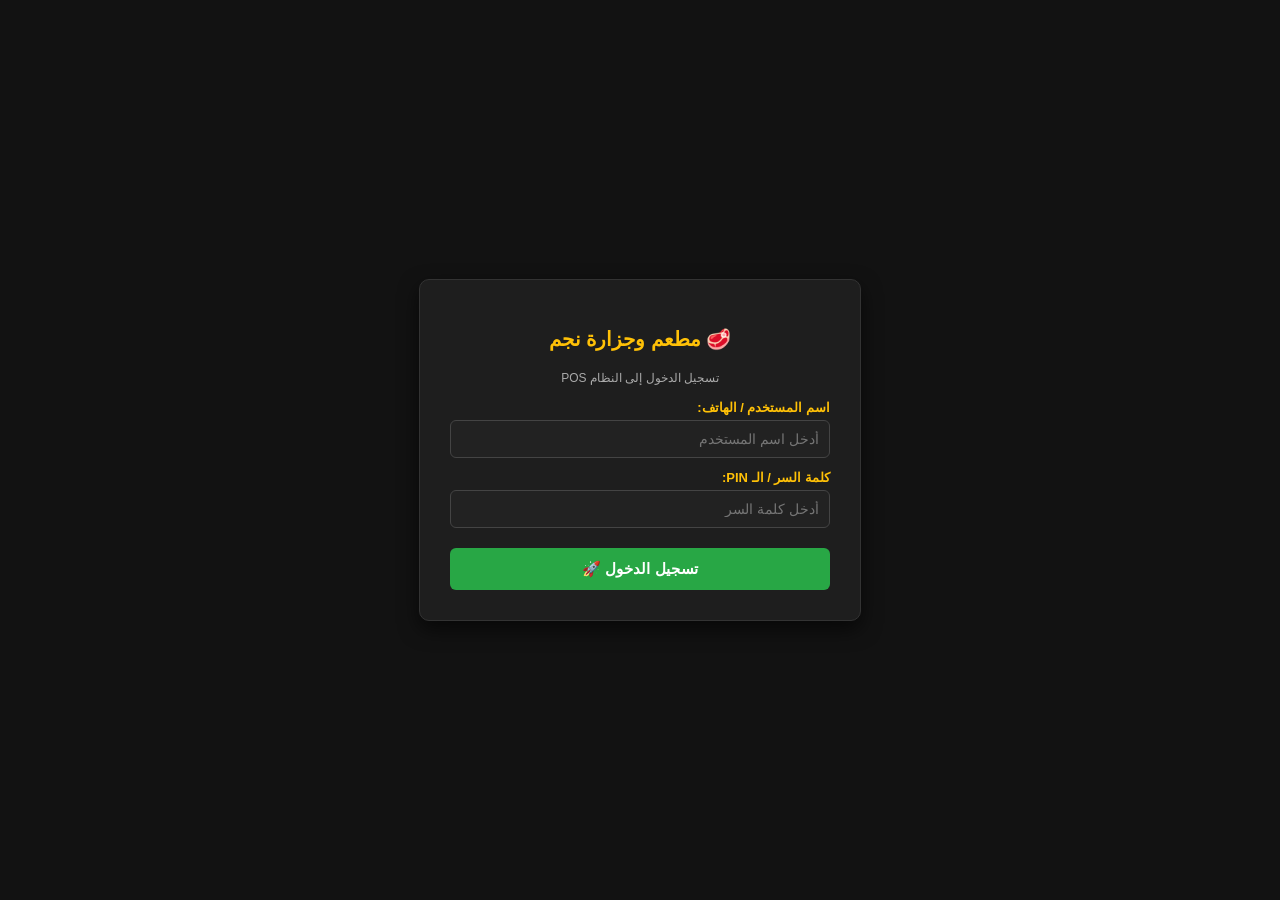
<file: public/assets/aistudio/login_d2419d78.html>
<!DOCTYPE html>
<html lang="ar" dir="rtl">
<head>
    <meta charset="UTF-8">
    <meta name="viewport" content="width=device-width, initial-scale=1.0">
    <title>تسجيل الدخول - مطعم وجزارة نجم</title>
    <style>
        body { font-family: 'Segoe UI', Tahoma, sans-serif; background: #121212; color: #fff; margin: 0; padding: 0; display: flex; justify-content: center; align-items: center; min-height: 100vh; }
        .login-card { background: #1e1e1e; border: 1px solid #333; border-radius: 10px; padding: 30px; width: 90%; max-width: 380px; box-shadow: 0 8px 20px rgba(0,0,0,0.6); text-align: center; }
        h2 { color: #ffc107; margin-bottom: 20px; font-size: 20px; }
        label { display: block; text-align: right; color: #ffc107; font-weight: bold; margin-top: 12px; font-size: 13px; }
        input, select { width: 100%; padding: 10px; margin-top: 5px; border-radius: 6px; border: 1px solid #444; background: #222; color: #fff; box-sizing: border-box; font-size: 14px; }
        .btn-login { background: #28a745; color: #fff; border: none; padding: 12px; border-radius: 6px; font-weight: bold; width: 100%; margin-top: 20px; font-size: 15px; cursor: pointer; }
        .error-msg { color: #dc3545; font-size: 13px; margin-top: 10px; display: none; }
    </style>
</head>
<body>

    <div class="login-card">
        <h2>🥩 مطعم وجزارة نجم</h2>
        <p style="color:#aaa; font-size:12px; margin-bottom:15px;">تسجيل الدخول إلى النظام POS</p>

        <form id="loginForm" onsubmit="handleLogin(event)">
            <label>اسم المستخدم / الهاتف:</label>
            <input type="text" id="username" placeholder="أدخل اسم المستخدم" required>

            <label>كلمة السر / الـ PIN:</label>
            <input type="password" id="password" placeholder="أدخل كلمة السر" required>

            <button type="submit" class="btn-login">تسجيل الدخول 🚀</button>
            <div id="errMsg" class="error-msg"></div>
        </form>
    </div>

    <script>
        async function handleLogin(e) {
            e.preventDefault();
            const username = document.getElementById('username').value.trim();
            const password = document.getElementById('password').value.trim();
            const errMsg = document.getElementById('errMsg');

            try {
                const res = await fetch('/api/login', {
                    method: 'POST',
                    headers: { 'Content-Type': 'application/json' },
                    body: JSON.stringify({ username, password })
                });
                const data = await res.json();
                if (data.status === 'success') {
                    window.location.href = data.redirect;
                } else {
                    errMsg.innerText = data.message;
                    errMsg.style.display = 'block';
                }
            } catch (err) {
                errMsg.innerText = 'خطأ في الاتصال بالسيرفر';
                errMsg.style.display = 'block';
            }
        }
    </script>
</body>
</html>
</file>
